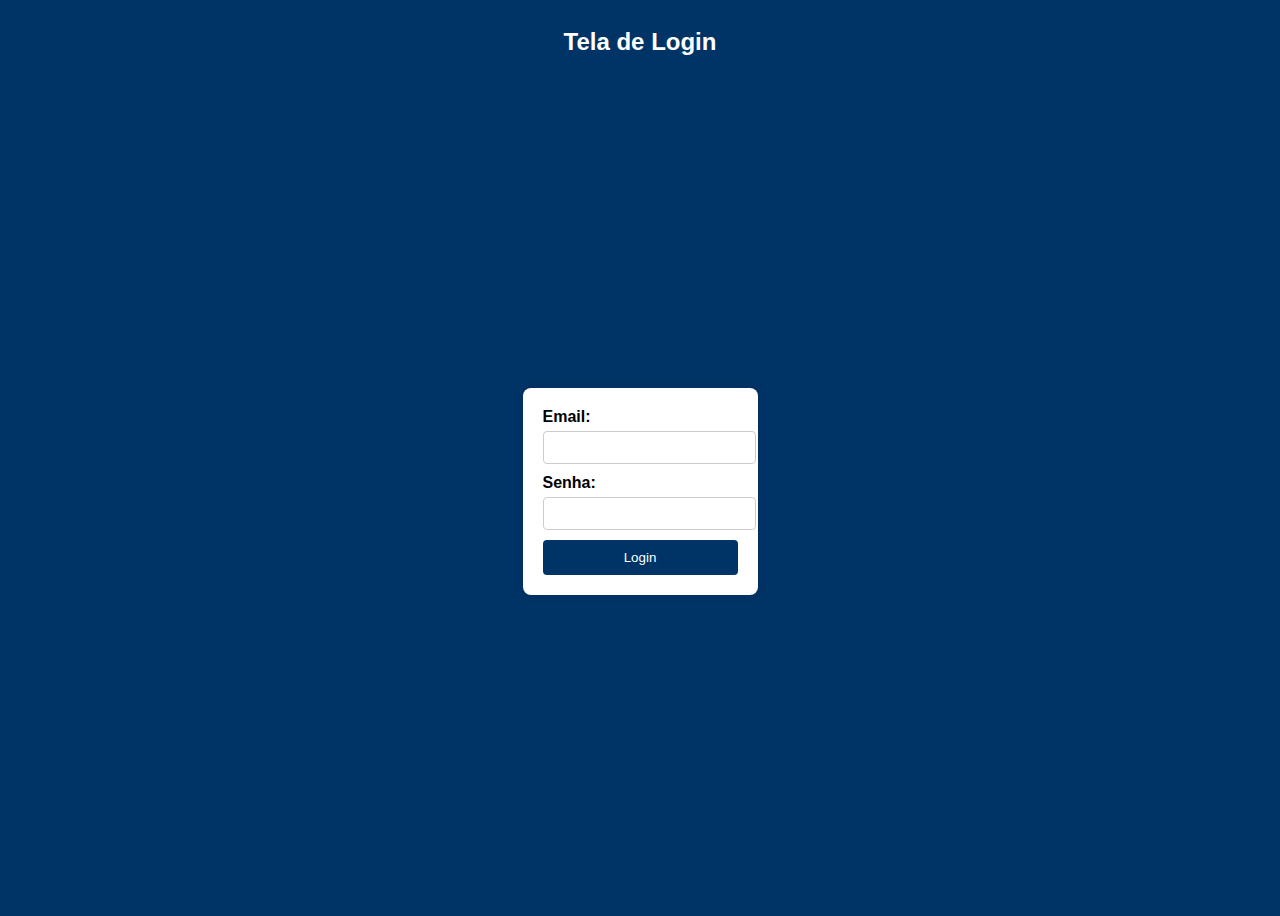
<file: CRUD_VALIDA/index.html>
<!DOCTYPE html>
<html lang="pt-br">
<head>
    <meta charset="UTF-8">
    <meta name="viewport" content="width=device-width, initial-scale=1.0">
    <title>Tela de Login</title>
    <link rel="stylesheet" href="styles.css">
</head>
<body>
    <h2>Tela de Login</h2>
    <form action="processar_login.php" method="POST"> <!-- Redireciona para o arquivo processar_login.php-->
        <label for="email">Email:</label>
        <input type="email" id="email" name="email" ><br>

        <label for="senha">Senha:</label>
        <input type="password" id="senha" name="senha"><br>

        <button type="submit">Login</button>
    </form>
    <script src="script.js"></script>
</body>
</html>
</file>
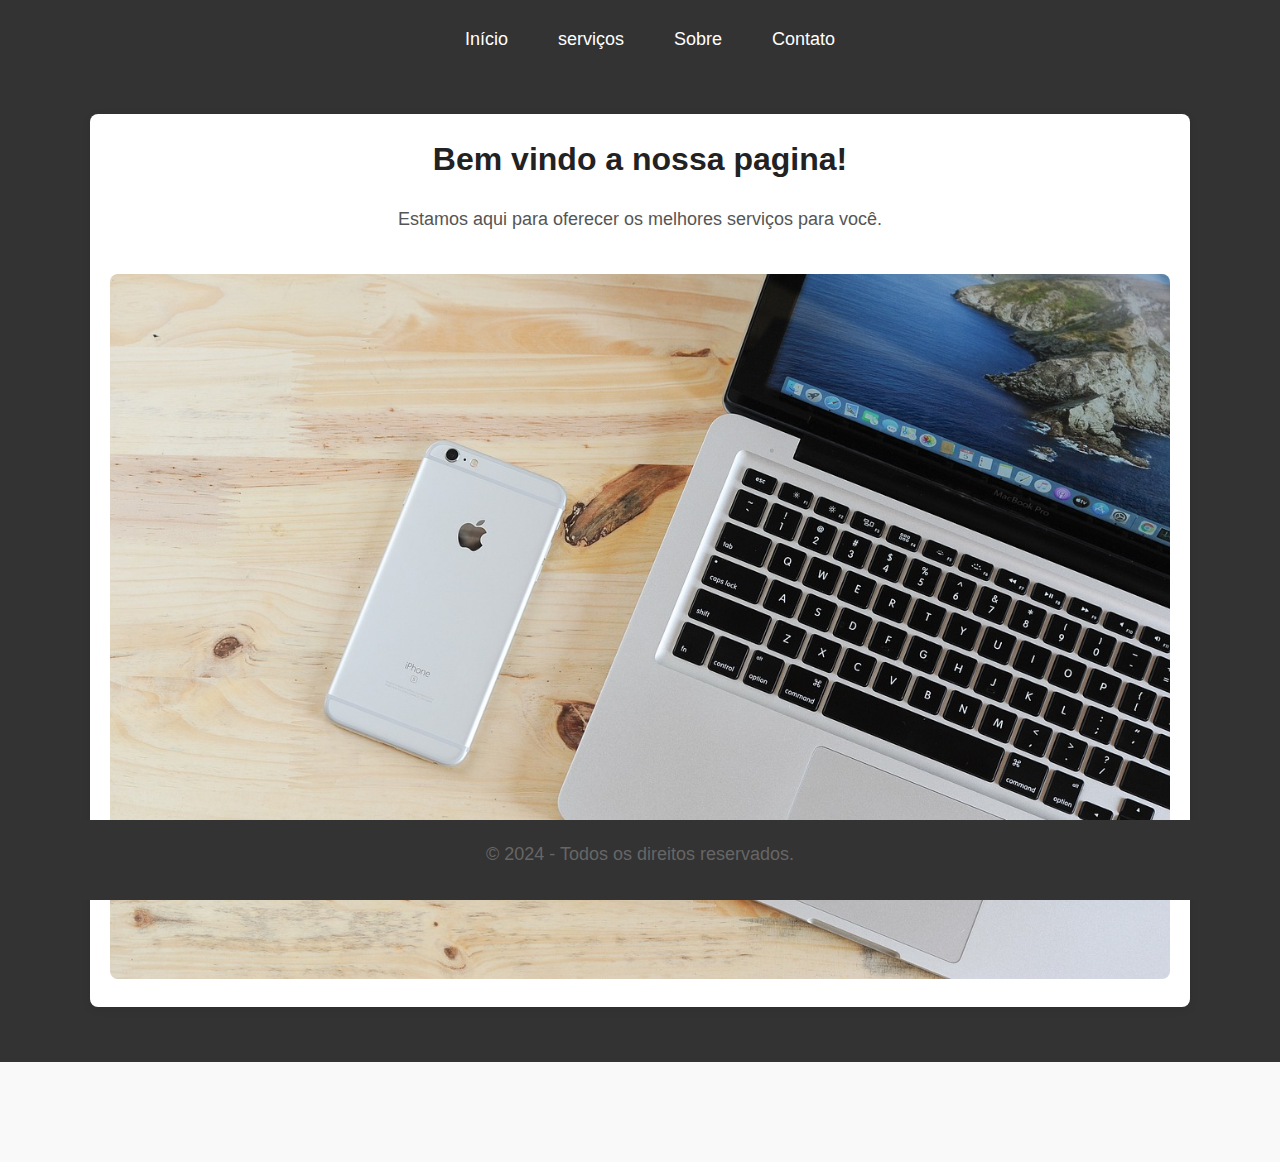
<file: Landing page 02/index.html>
<!DOCTYPE html>
<html lang="pt-BR">
<head>
    <meta charset="UTF-8">
    <meta name="viewport" content="width=device-width, initial-scale=1.0">
    <title>Jon's Site</title>
    <link rel="stylesheet" href="style.css">
</head>
<body>
    <header>
        <nav>
            <ul class="menu">
                <li><a href="Início">Início</a></li>
                <li class="dropdown">
                    <a href="">serviços</a>
                    <ul class="dropdown-content">
                        <li><a href="consultoria.html">consultoria<a></li>
                        <li><a href="suporte.html">Suporte</a></li>
                        <li><a href="desenvolvimento.html">Desenvolvimento</a></li>
                    </ul>
                </li>
                <li><a href="sobre.html">Sobre</a></li>
                <li><a href="contato.html">Contato</a></li>
            </ul>
        </nav>

        <main>
            <section class="content">
                <h1> Bem vindo a nossa pagina!</h1>
                <p> Estamos aqui para oferecer os melhores serviços para você.</p>
                <img src="computador.jpg" alt="Imagem de um computador">
            </section> <!-- PIXABAY -->
    </header>


        </main>

        <footer>
            <p>&copy; 2024 - Todos os direitos reservados. </p>
        </footer>
</body>
</html>
</file>
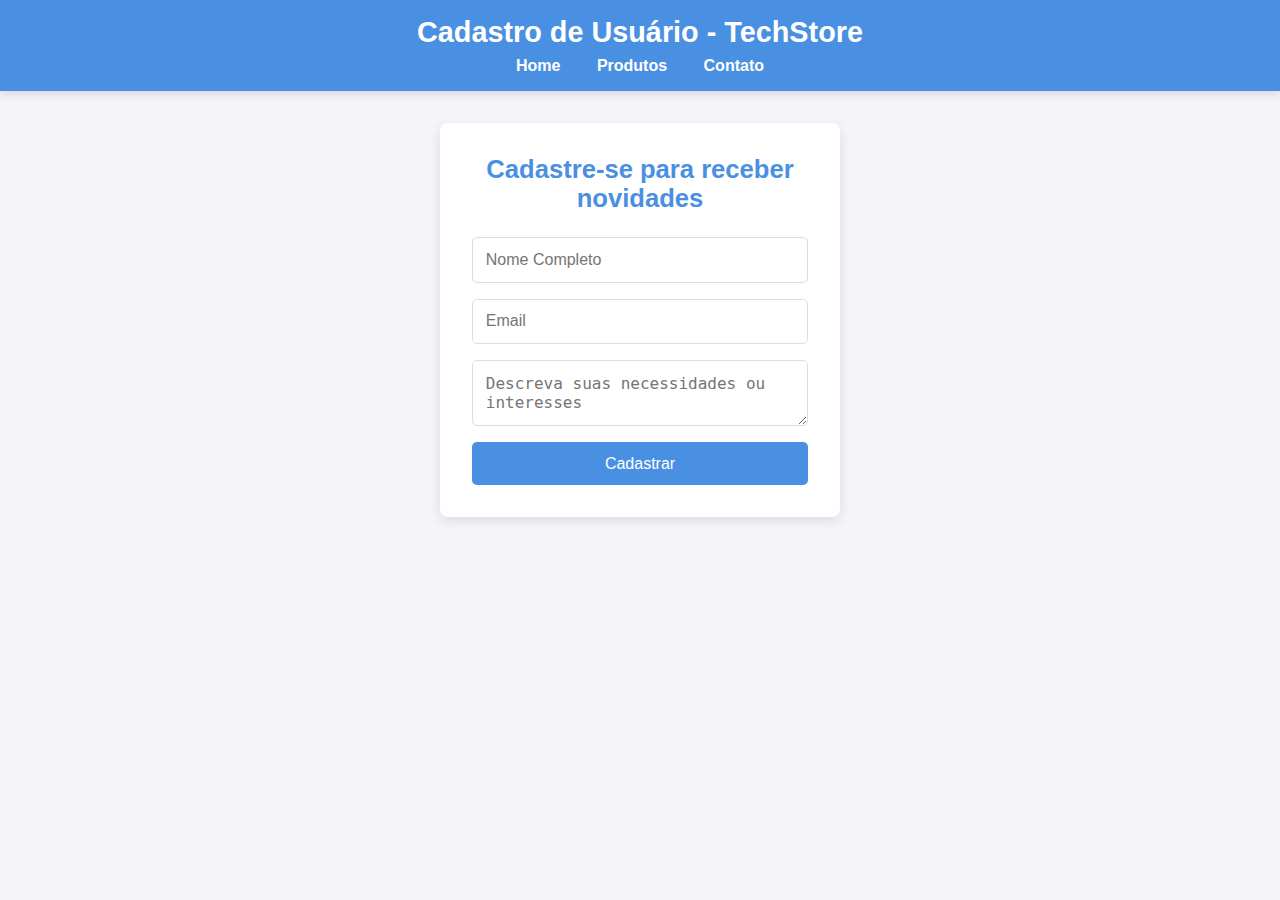
<file: Prova/index.html>
<!DOCTYPE html>
<html lang="pt-br">
<head>
    <meta charset="UTF-8">
    <meta name="viewport" content="width=device-width, initial-scale=1.0">
    <title>Cadastro de Usuário - TechStore</title>
    <link rel="stylesheet" href="style.css">
</head>
<body>
    <header>
        <h1>Cadastro de Usuário - TechStore</h1>
        <nav>
            <a href="index.html">Home</a>
            <a href="produtos.html">Produtos</a>
            <a href="contato.html">Contato</a>
        </nav>
    </header>

    <section class="cadastro-section">
        <h2>Cadastre-se para receber novidades</h2>
        <form action="processForm.php" method="POST">
            <input type="text" name="name" id="name" placeholder="Nome Completo" >
            <input type="email" name="email" id="email" placeholder="Email" >
            <textarea name="details" id="details" placeholder="Descreva suas necessidades ou interesses"></textarea>
            <button type="submit">Cadastrar</button>
        </form>
    </section>

    <script src="script.js"></script>
</body>
</html>
</file>
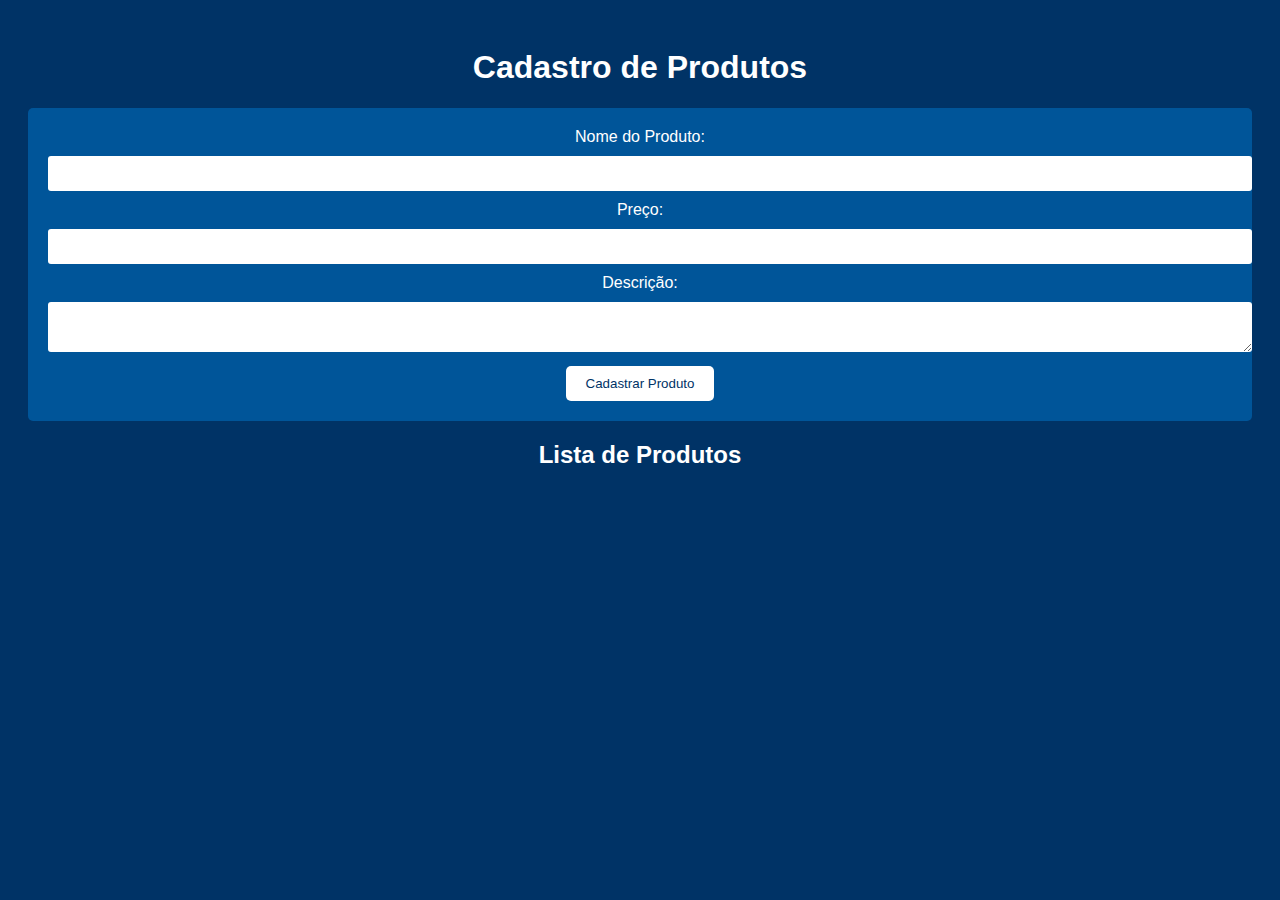
<file: SP/index.html>
<!DOCTYPE html>
<html lang="en">
<head>
    <meta charset="UTF-8">
    <meta name="viewport" content="width=device-width, initial-scale=1.0">
    <title>Cadastro de Produtos</title>
    <link rel="stylesheet" href="style.css">
</head>
<body>

    <h1>Cadastro de Produtos</h1>

    <form id="productForm" method="POST" action="add_product.php">
        <label for="name">Nome do Produto:</label>
        <input type="text" id="name" name="name" required><br>

        <label for="price">Preço:</label>
        <input type="number" id="price" name="price" step="0.01" required><br>

        <label for="description">Descrição:</label>
        <textarea id="description" name="description"></textarea><br>

        <button type="submit">Cadastrar Produto</button>
    </form>

    <h2>Lista de Produtos</h2>
    <div id="productList"></div>

    <script src="script.js"></script>
</body>
</html>
</file>
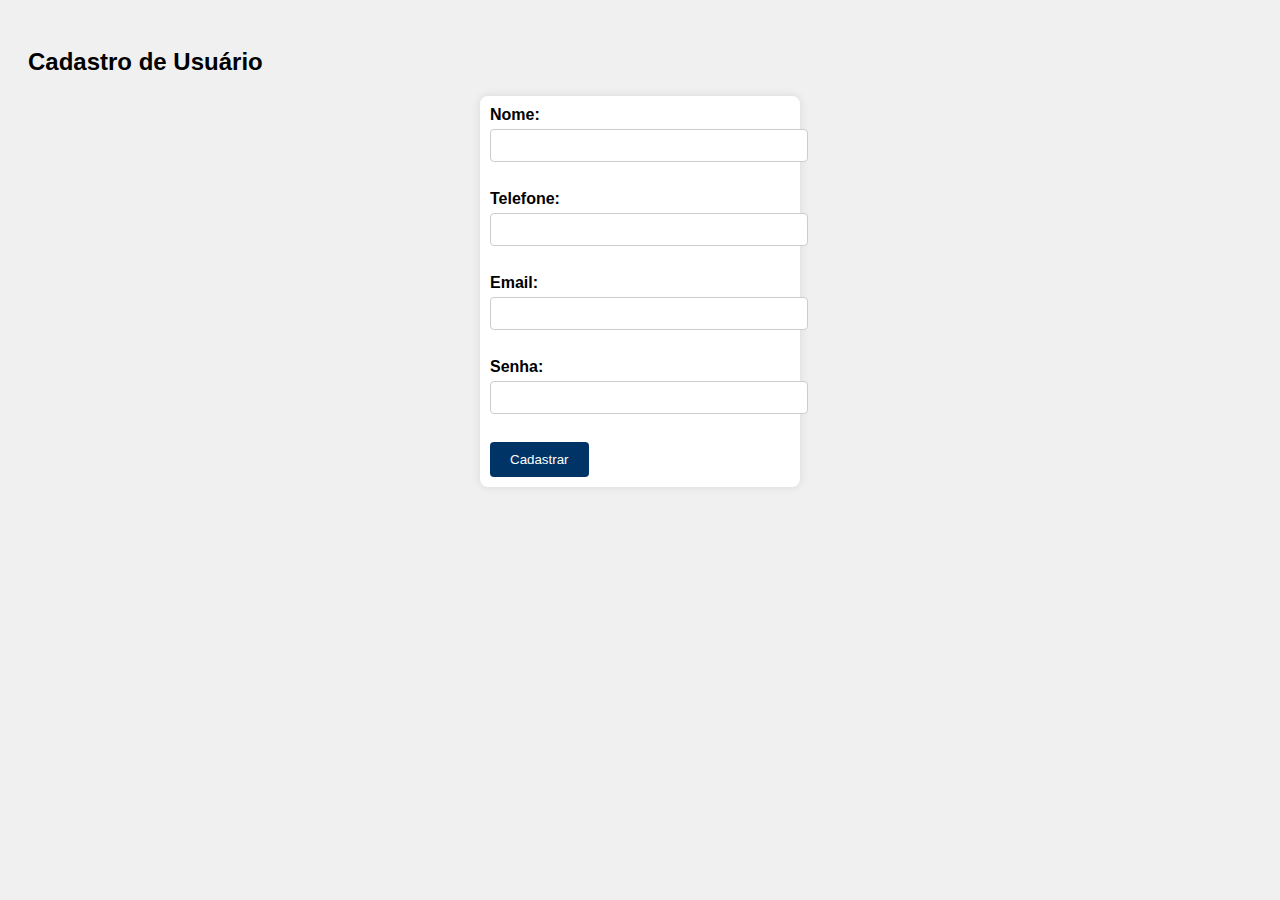
<file: CRUD_VALIDA/cad.html>
<!DOCTYPE html>
<html lang="pt-br">
<head>
    <meta charset="UTF-8">
    <meta name="viewport" content="width=device-width, initial-scale=1.0">
    <title>Cadastro</title>
    <link rel="stylesheet" href="style.css">
</head>
<body>
    <h2>Cadastro de Usuário</h2>
    <form action="inserir.php" method="POST">
        <label for="nome">Nome:</label>
        <input type="text" id="nome" name="nome"><br> <br>

        <label for="telefone">Telefone:</label>
        <input type="text" id="telefone" name="telefone"><br> <br>

        <label for="email">Email:</label>
        <input type="email" id="email" name="email"><br> <br>

        <label for="senha">Senha:</label>
        <input type="password" id="senha" name="senha"><br> <br>

        <button type="submit">Cadastrar</button>
    </form>
    <script src="script.js"></script>
</body>
</html>
</file>
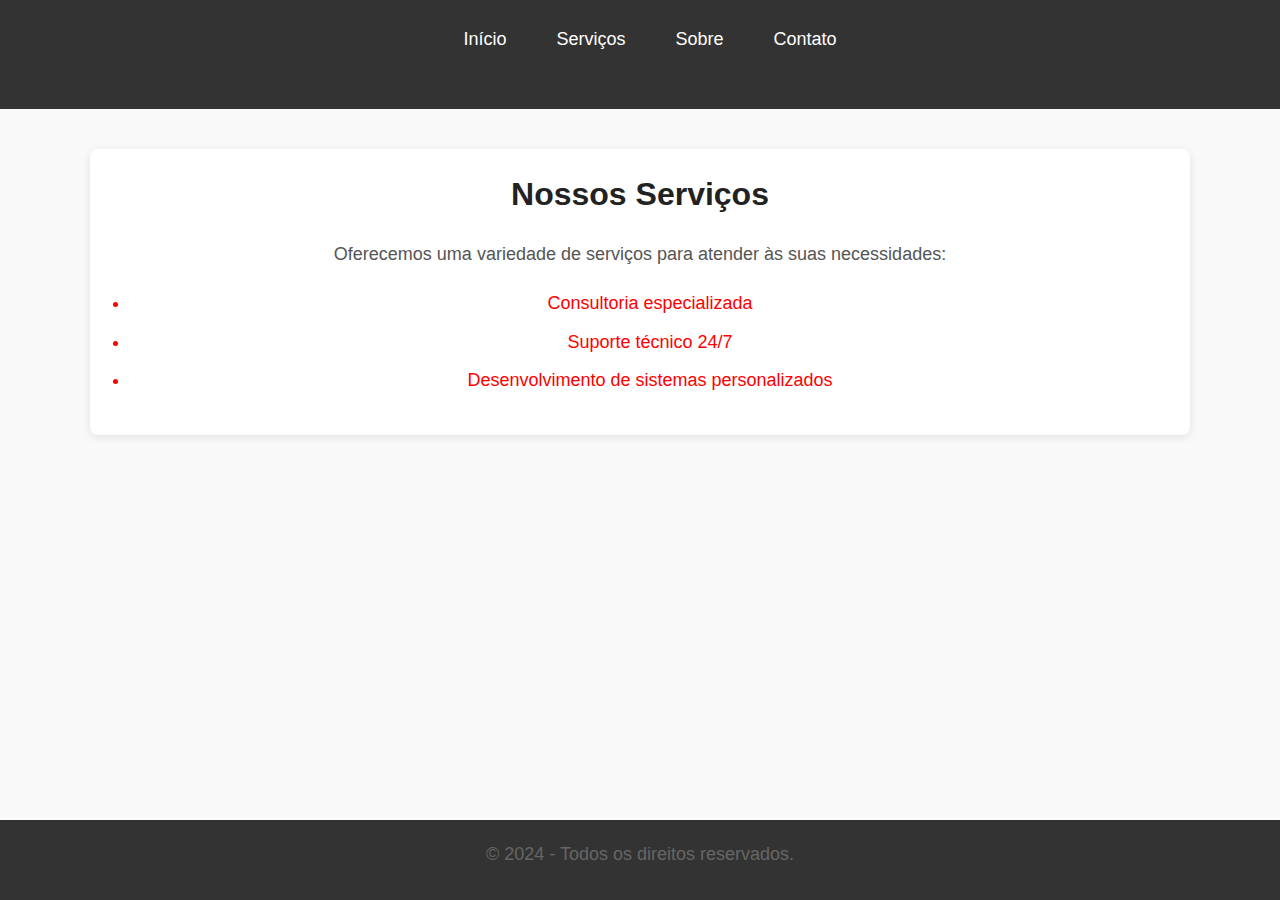
<file: Landing page 02/consultoria.html>
<!DOCTYPE html>
<html lang="pt-BR">
<head>
    <meta charset="UTF-8">
    <meta name="viewport" content="width=device-width, initial-scale=1.0">
    <meta http-equiv="X-UA-Compatible" content="IE=edge">
    <title>Nossos Serviços</title>
    <link rel="stylesheet" href="style.css">
</head>
<body>
    <header>
        <nav>
            <ul class="menu">
                <li><a href="index.html">Início</a></li>
                <li class="dropdown">
                    <a href="servicos.html">Serviços</a>
                    <ul class="dropdown-content">
                        <li><a href="consultoria.html">Consultoria</a></li>
                        <li><a href="suporte.html">Suporte</a></li>
                        <li><a href="desenvolvimento.html">Desenvolvimento</a></li>
                    </ul>
                </li>
                <li><a href="sobre.html">Sobre</a></li>
                <li><a href="contato.html">Contato</a></li>
            </ul>
        </nav>
    </header>

    <main>
        <section class="content">
            <h1>Nossos Serviços</h1>
            <p>Oferecemos uma variedade de serviços para atender às suas necessidades:</p>
            <ul>
                <li>Consultoria especializada</li>
                <li>Suporte técnico 24/7</li>
                <li>Desenvolvimento de sistemas personalizados</li>
            </ul>
        </section>
    </main>

    <footer>
        <p>&copy; 2024 - Todos os direitos reservados.</p>
    </footer>
</body>
</html>
</file>
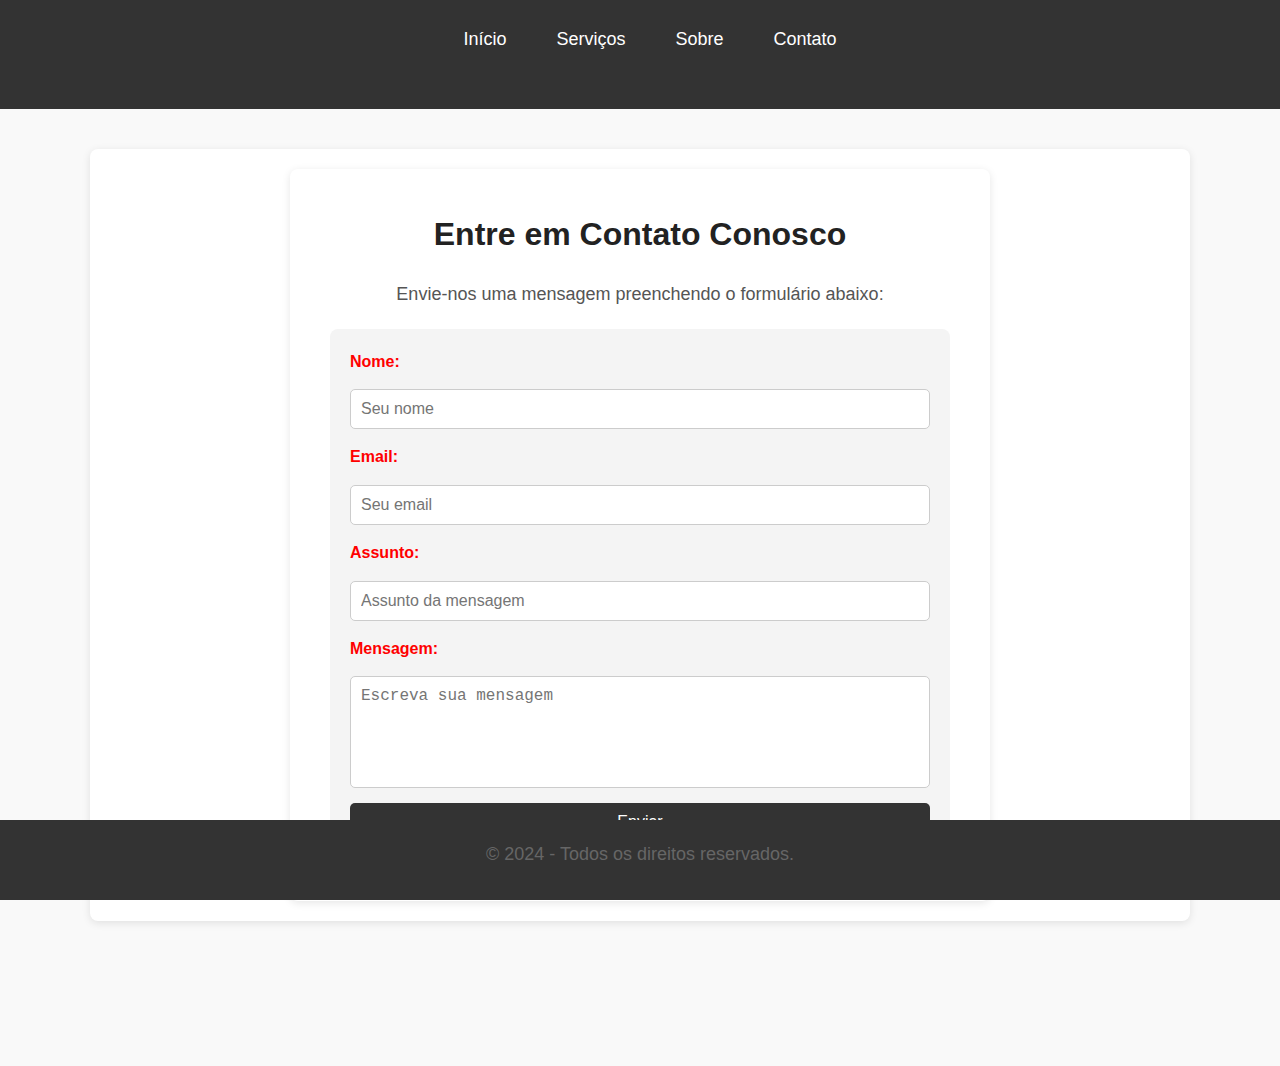
<file: Landing page 02/contato.html>
<!DOCTYPE html>
<html lang="pt-BR">
<head>
    <meta charset="UTF-8">
    <meta name="viewport" content="width=device-width, initial-scale=1.0">
    <meta http-equiv="X-UA-Compatible" content="IE=edge">
    <title>Contato</title>
    <link rel="stylesheet" href="style.css">
</head>
<body>
    <header>
        <nav>
            <ul class="menu">
                <li><a href="index.html">Início</a></li>
                <li class="dropdown">
                    <a href="servicos.html">Serviços</a>
                    <ul class="dropdown-content">
                        <li><a href="consultoria.html">Consultoria</a></li>
                        <li><a href="suporte.html">Suporte</a></li>
                        <li><a href="desenvolvimento.html">Desenvolvimento</a></li>
                    </ul>
                </li>
                <li><a href="sobre.html">Sobre</a></li>
                <li><a href="contato.html">Contato</a></li>
            </ul>
        </nav>
    </header>

    <main>
        <section class="contact">
            <h1>Entre em Contato Conosco</h1>
            <p>Envie-nos uma mensagem preenchendo o formulário abaixo:</p>
            
            <form action="#" method="post">
                <label for="nome">Nome:</label>
                <input type="text" id="nome" name="nome" required placeholder="Seu nome">

                <label for="email">Email:</label>
                <input type="email" id="email" name="email" required placeholder="Seu email">

                <label for="assunto">Assunto:</label>
                <input type="text" id="assunto" name="assunto" required placeholder="Assunto da mensagem">

                <label for="mensagem">Mensagem:</label>
                <textarea id="mensagem" name="mensagem" required placeholder="Escreva sua mensagem" rows="5"></textarea>

                <button type="submit">Enviar</button>
            </form>
        </section>
    </main>

    <footer>
        <p>&copy; 2024 - Todos os direitos reservados.</p>
    </footer>
</body>
</html>
</file>
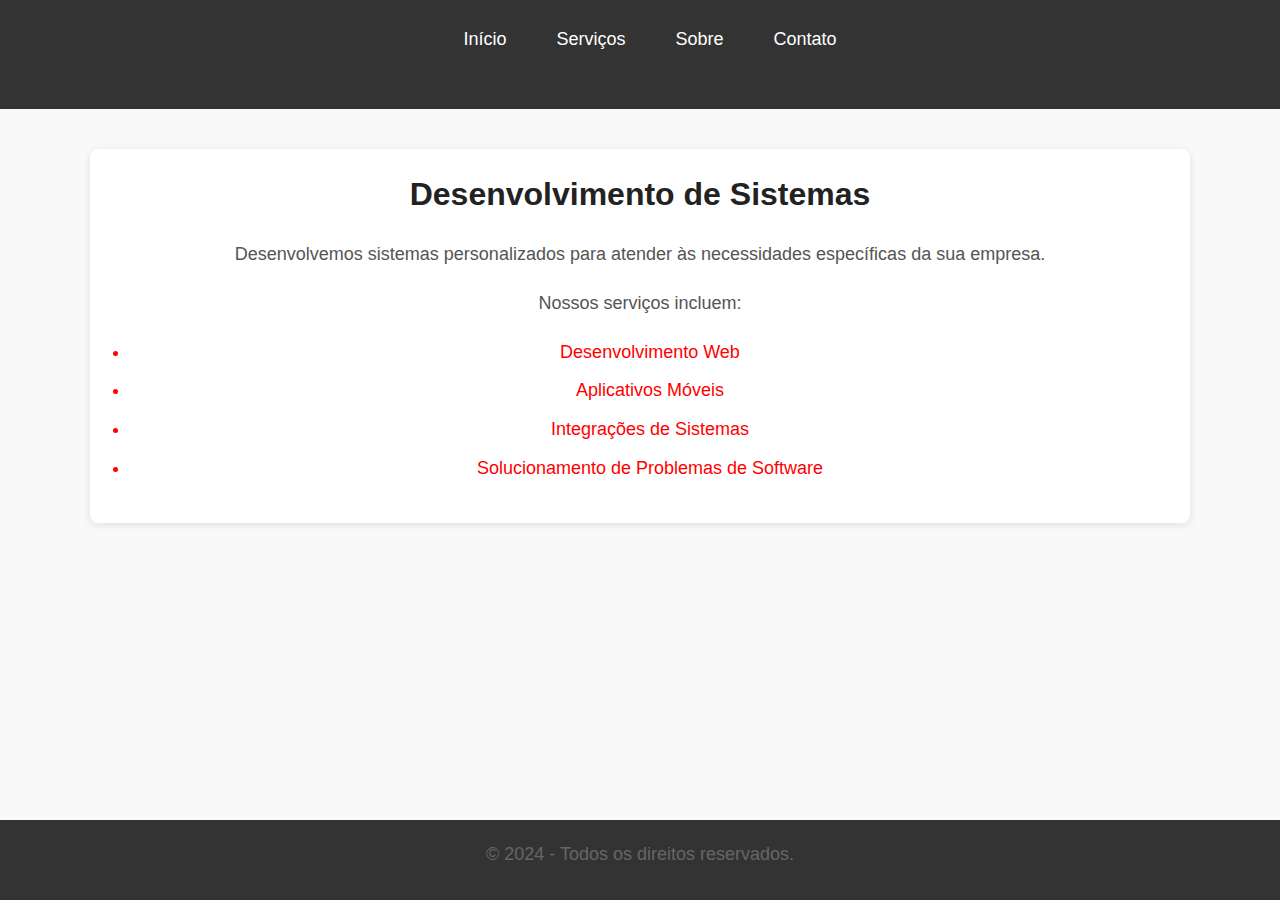
<file: Landing page 02/desenvolvimento.html>
<!DOCTYPE html>
<html lang="pt-BR">
<head>
    <meta charset="UTF-8">
    <meta name="viewport" content="width=device-width, initial-scale=1.0">
    <meta http-equiv="X-UA-Compatible" content="IE=edge">
    <title>Desenvolvimento</title>
    <link rel="stylesheet" href="style.css">
</head>
<body>
    <header>
        <nav>
            <ul class="menu">
                <li><a href="index.html">Início</a></li>
                <li class="dropdown">
                    <a href="servicos.html">Serviços</a>
                    <ul class="dropdown-content">
                        <li><a href="consultoria.html">Consultoria</a></li>
                        <li><a href="suporte.html">Suporte</a></li>
                        <li><a href="desenvolvimento.html">Desenvolvimento</a></li>
                    </ul>
                </li>
                <li><a href="sobre.html">Sobre</a></li>
                <li><a href="contato.html">Contato</a></li>
            </ul>
        </nav>
    </header>

    <main>
        <section class="content">
            <h1>Desenvolvimento de Sistemas</h1>
            <p>Desenvolvemos sistemas personalizados para atender às necessidades específicas da sua empresa.</p>
            <p>Nossos serviços incluem:</p>
            <ul>
                <li>Desenvolvimento Web</li>
                <li>Aplicativos Móveis</li>
                <li>Integrações de Sistemas</li>
                <li>Solucionamento de Problemas de Software</li>
            </ul>
        </section>
    </main>

    <footer>
        <p>&copy; 2024 - Todos os direitos reservados.</p>
    </footer>
</body>
</html>
</file>
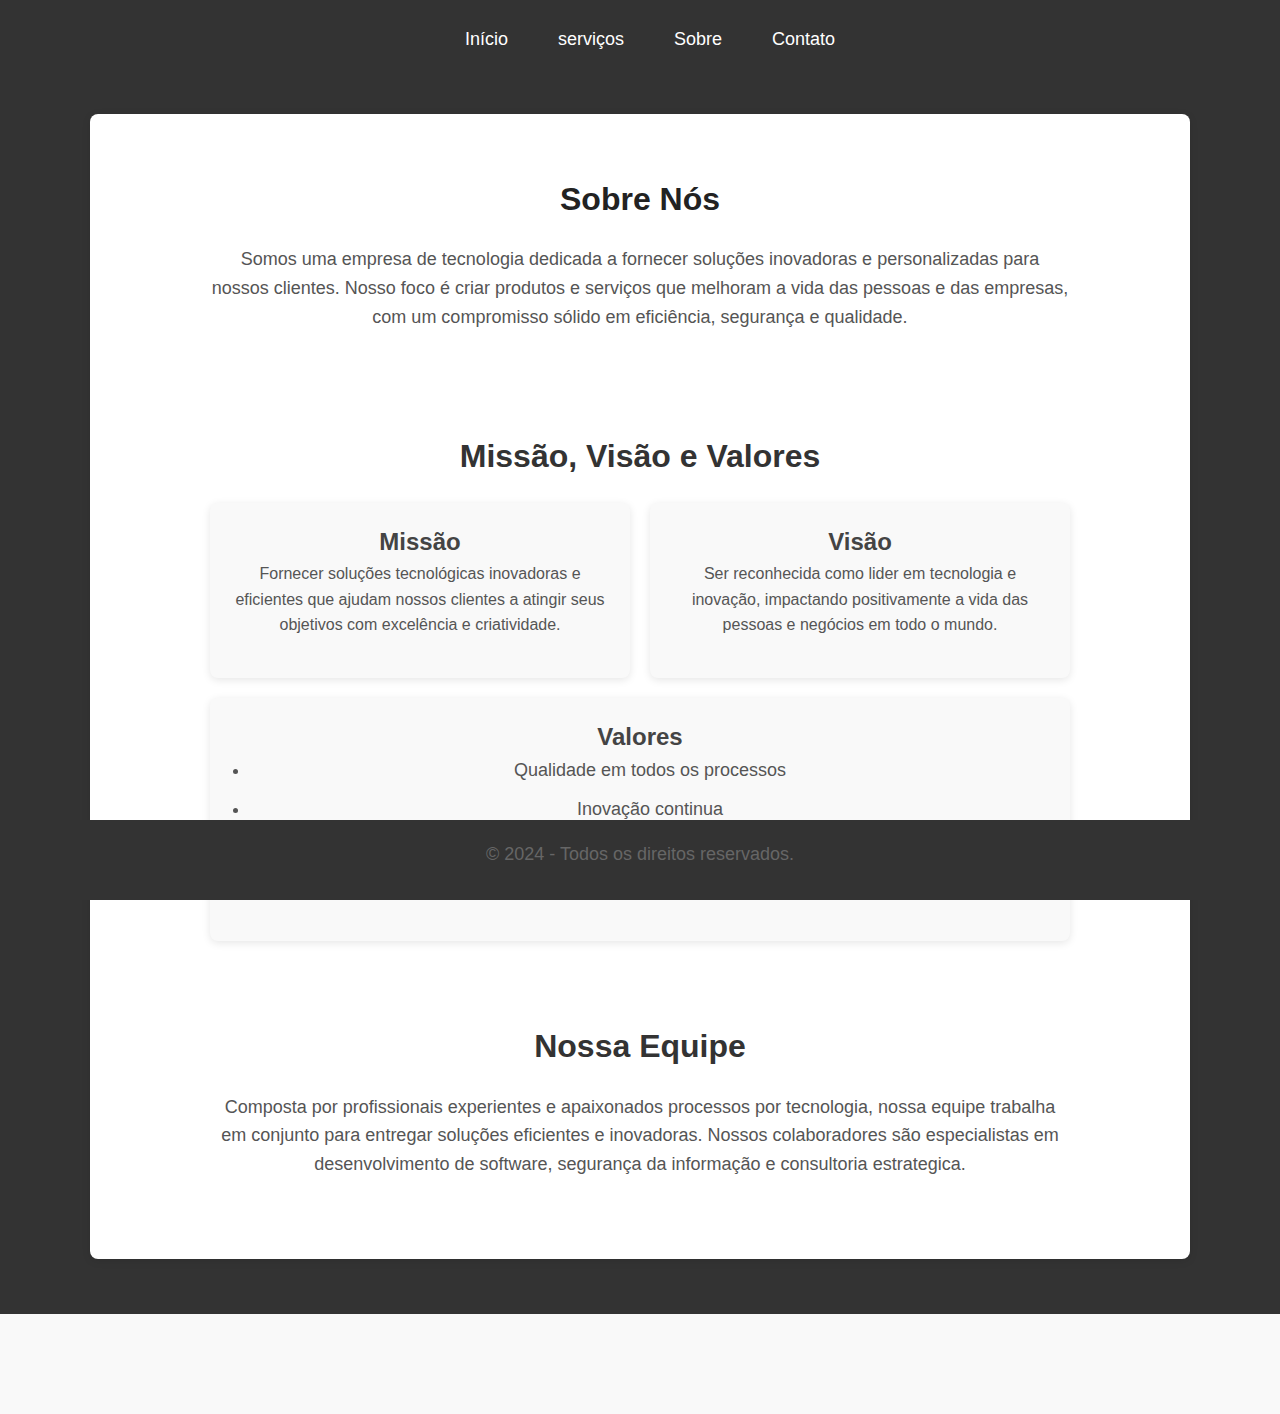
<file: Landing page 02/sobre.html>
<!DOCTYPE html>
<html lang="pt-BR">
<head>
    <meta charset="UTF-8">
    <meta name="viewport" content="width=device-width, initial-scale=1.0">
    <title>Document</title>
    <link rel="stylesheet" href="style.css">
</head>
<body>
    <header>
        <nav>
            <ul class="menu">
                <li><a href="Início">Início</a></li>
                <li class="dropdown">
                    <a href="">serviços</a>
                    <ul class="dropdown-content">
                        <li><a href="consultoria.html">consultoria<a></li>
                        <li><a href="suporte.html">Suporte</a></li>
                        <li><a href="desenvolvimento.html">Desenvolvimento</a></li>
                    </ul>
                </li>
                <li><a href="sobre.html">Sobre</a></li>
                <li><a href="contato.html">Contato</a></li>
            </ul>
        </nav>

    <main>
        <section class="about">
            <h1>Sobre Nós</h1>
            <p>Somos uma empresa de tecnologia dedicada a fornecer soluções 
            inovadoras e personalizadas para nossos clientes. Nosso foco é criar
            produtos e serviços que melhoram a vida das pessoas e das empresas,
            com um compromisso sólido em eficiência, segurança e qualidade.</p>
        </section>

        <section class="mission">
            <h2>Missão, Visão e Valores</h2>
            <div class="mission-values">
                <div class="mission-item">
                    <h3>Missão</h3>
                    <p>Fornecer soluções tecnológicas inovadoras e eficientes que 
                    ajudam nossos clientes a atingir seus objetivos com 
                    excelência e criatividade.</p>
                </div>
                <div class="mission-item">
                    <h3>Visão</h3>
                    <p>Ser reconhecida como lider em tecnologia e inovação,
                    impactando positivamente a vida das pessoas e negócios em 
                    todo o mundo.</p>
                </div>
                <div class="mission-item">
                    <h3>Valores</h3>
                    <ul>
                        <li>Qualidade em todos os processos</li>
                        <li>Inovação continua</li>
                        <li>Foco no cliente</li>
                        <li>Ética e transparência</li>
                    </ul>
                </div>
            </div>
        </section>

        <section class="team">
            <h2>Nossa Equipe</h2>
            <p>Composta por profissionais experientes e apaixonados processos por
            tecnologia, nossa equipe trabalha em conjunto para entregar soluções
            eficientes e inovadoras. Nossos colaboradores são especialistas em 
            desenvolvimento de software, segurança da informação e consultoria
            estrategica.</p>
        </section>
    </main>

    <footer>
        <p>&copy; 2024 - Todos os direitos reservados.</p>
    </footer>
    
</body>
</html>
</file>
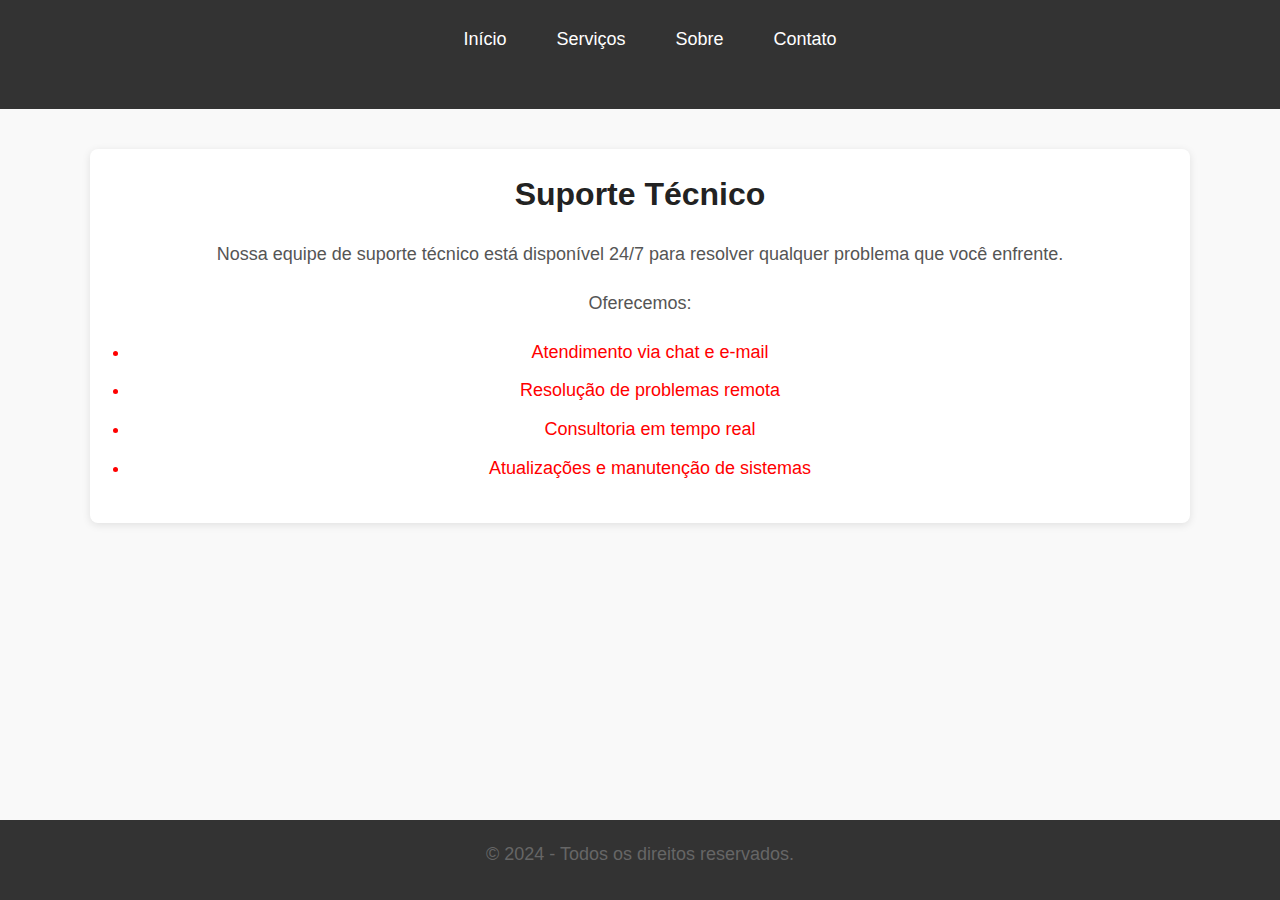
<file: Landing page 02/suporte.html>
<!DOCTYPE html>
<html lang="pt-BR">
<head>
    <meta charset="UTF-8">
    <meta name="viewport" content="width=device-width, initial-scale=1.0">
    <meta http-equiv="X-UA-Compatible" content="IE=edge">
    <title>Suporte</title>
    <link rel="stylesheet" href="style.css">
</head>
<body>
    <header>
        <nav>
            <ul class="menu">
                <li><a href="index.html">Início</a></li>
                <li class="dropdown">
                    <a href="servicos.html">Serviços</a>
                    <ul class="dropdown-content">
                        <li><a href="consultoria.html">Consultoria</a></li>
                        <li><a href="suporte.html">Suporte</a></li>
                        <li><a href="desenvolvimento.html">Desenvolvimento</a></li>
                    </ul>
                </li>
                <li><a href="sobre.html">Sobre</a></li>
                <li><a href="contato.html">Contato</a></li>
            </ul>
        </nav>
    </header>

    <main>
        <section class="content">
            <h1>Suporte Técnico</h1>
            <p>Nossa equipe de suporte técnico está disponível 24/7 para resolver qualquer problema que você enfrente.</p>
            <p>Oferecemos:</p>
            <ul>
                <li>Atendimento via chat e e-mail</li>
                <li>Resolução de problemas remota</li>
                <li>Consultoria em tempo real</li>
                <li>Atualizações e manutenção de sistemas</li>
            </ul>
        </section>
    </main>

    <footer>
        <p>&copy; 2024 - Todos os direitos reservados.</p>
    </footer>
</body>
</html>
</file>
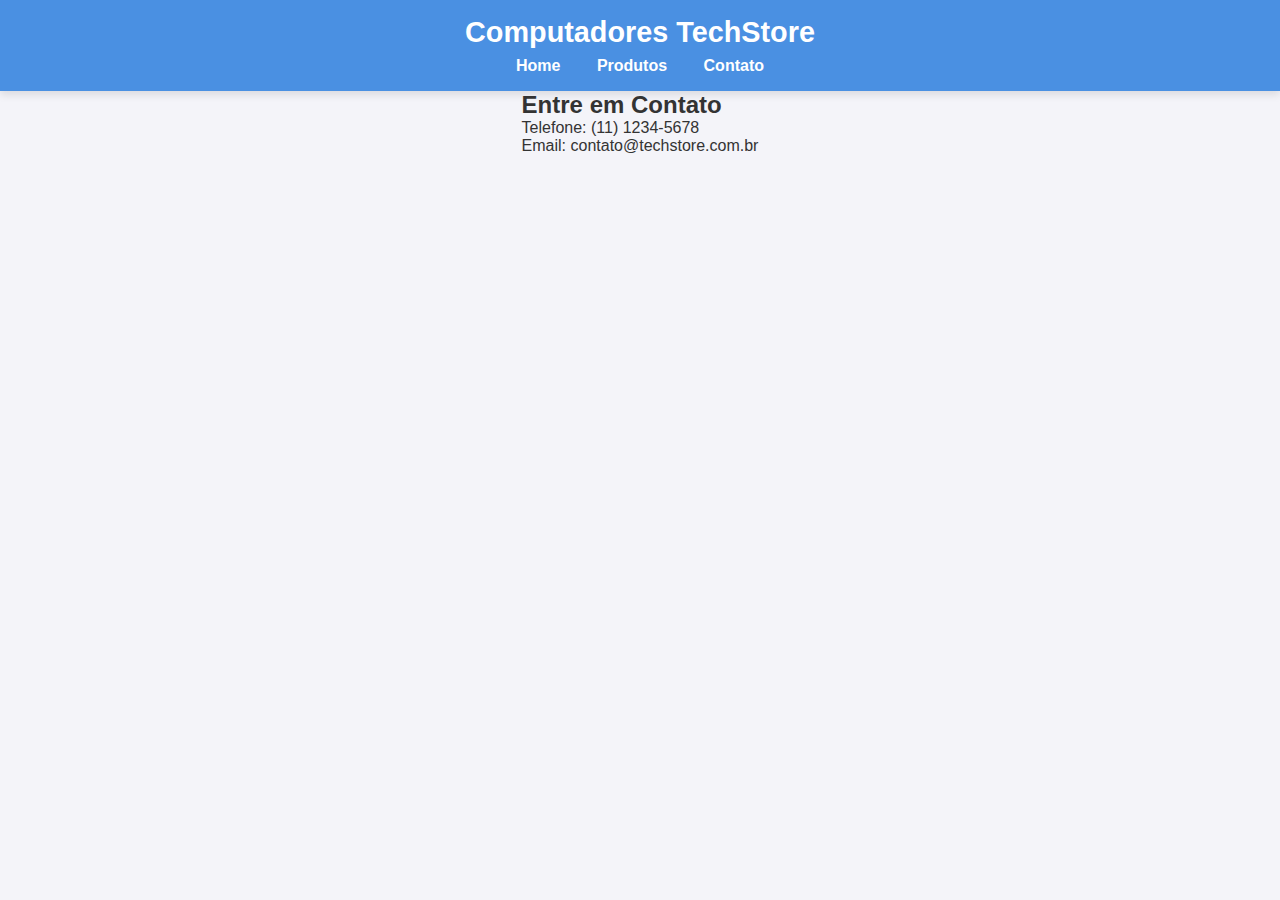
<file: Prova/contato.html>
<!DOCTYPE html>
<html lang="pt-br">
<head>
    <meta charset="UTF-8">
    <meta name="viewport" content="width=device-width, initial-scale=1.0">
    <title>Venda de Computadores - Contato</title>
    <link rel="stylesheet" href="style.css">
</head>
<body>
    <header>
        <h1>Computadores TechStore</h1>
        <nav>
            <a href="index.html">Home</a>
            <a href="produtos.html">Produtos</a>
            <a href="contato.html">Contato</a>
        </nav>
    </header>
    
    <section class="contact">
        <h2>Entre em Contato</h2>
        <p>Telefone: (11) 1234-5678</p>
        <p>Email: contato@techstore.com.br</p>
    </section>
</body>
</html>
</file>
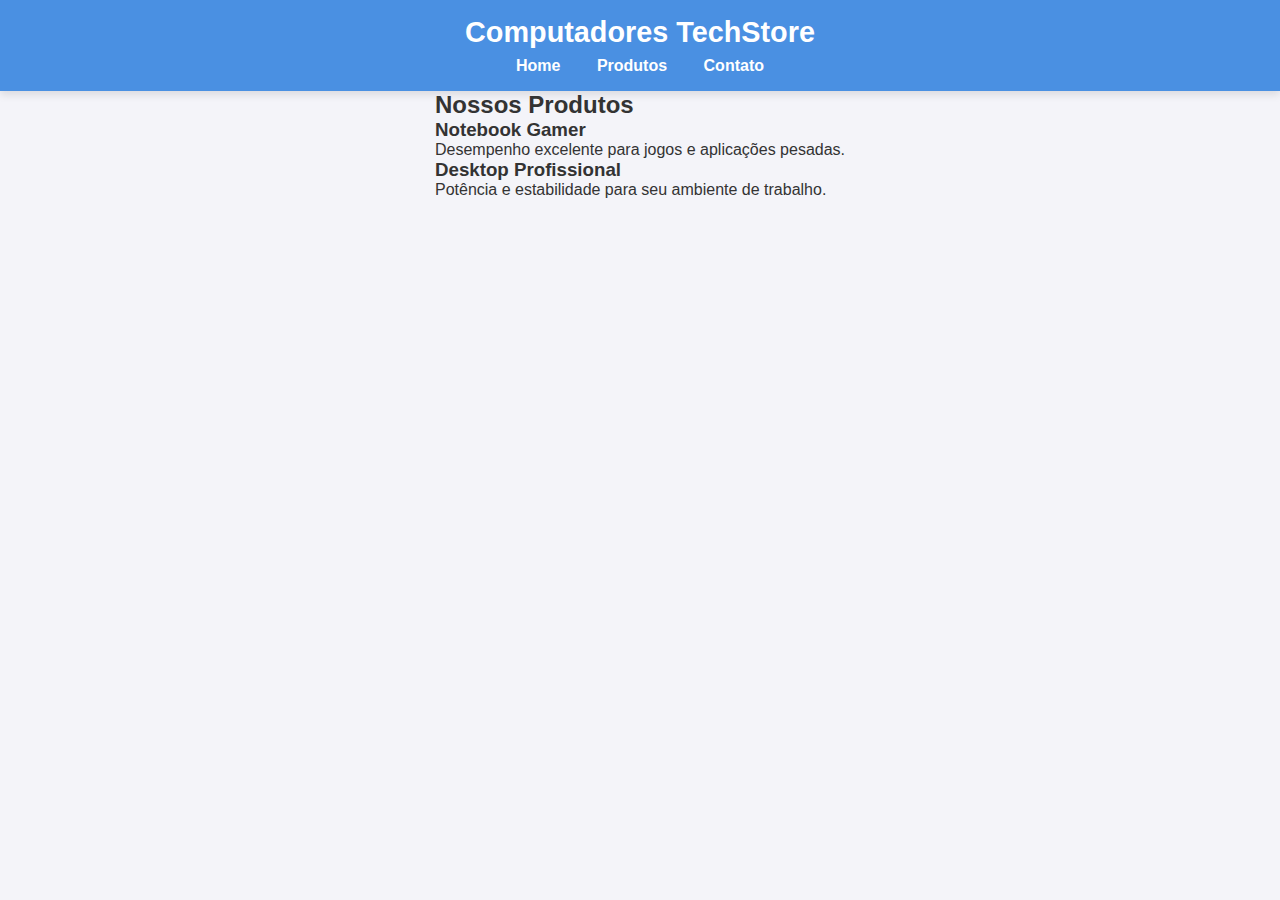
<file: Prova/produtos.html>
<!DOCTYPE html>
<html lang="pt-br">
<head>
    <meta charset="UTF-8">
    <meta name="viewport" content="width=device-width, initial-scale=1.0">
    <title>Venda de Computadores - Produtos</title>
    <link rel="stylesheet" href="style.css">
</head>
<body>
    <header>
        <h1>Computadores TechStore</h1>
        <nav>
            <a href="index.html">Home</a>
            <a href="produtos.html">Produtos</a>
            <a href="contato.html">Contato</a>
        </nav>
    </header>
    
    <section class="products">
        <h2>Nossos Produtos</h2>
        <div class="product-card">
            <h3>Notebook Gamer</h3>
            <p>Desempenho excelente para jogos e aplicações pesadas.</p>
        </div>
        <div class="product-card">
            <h3>Desktop Profissional</h3>
            <p>Potência e estabilidade para seu ambiente de trabalho.</p>
        </div>
    </section>
</body>
</html>
</file>
<file: CRUD_VALIDA/styles.css>
body{
    display: flex;
    flex-direction: column;
    justify-content: center;
    align-items: center;
    height: 100vh;
    background-color: #003366;
    color: white;
    font-family: Arial, sans-serif;
}

h2{
    margin-bottom: 20px;
}

form{
    background-color: white;
    padding: 20px;
    border-radius: 8px;
    max-width: 300px;
    margin: auto;
    box-shadow: 0 0 10px rgba(0, 0, 0, 0.1);
}

label{
    font-weight: bold;
    display: block;
    margin-bottom: 5px;
    color: black;
}

input[type="email"], input[type="password"]{
    width: 100%;
    padding: 8px;
    border: 1px solid #ccc;
    border-radius: 4px;
    margin-bottom: 10px;
}

button{
    background-color: #003366;
    color: white;
    padding: 10px 20px;
    border: none;
    border-radius: 4px;
    cursor: pointer;
    width: 100%;
}

button:hover{
    background-color: white;
    color: #003366;
    border: 1px solid #003366;
}
</file>
<file: SP/style.css>
/* Definir o fundo da página como azul escuro e o texto branco */
body {
    background-color: #003366; /* Fundo azul escuro */
    color: white; /* Texto branco */
    font-family: Arial, sans-serif;
    text-align: center;
    padding: 20px;
}

/* Estilização do formulário de cadastro de produtos */
form {
    background-color: #005599; /* Cor de fundo do formulário */
    padding: 20px;
    border-radius: 5px; /* Bordas arredondadas */
    margin-bottom: 20px;
}

/* Estilo para os campos de entrada */
input[type="text"], input[type="number"], textarea {
    width: 100%;
    padding: 10px;
    margin: 10px 0;
    border-radius: 3px; /* Bordas arredondadas */
    border: none;
}

/* Estilo do botão */
button {
    background-color: white; /* Fundo branco */
    color: #003366; /* Texto azul escuro */
    padding: 10px 20px;
    border: none;
    border-radius: 5px;
    cursor: pointer;
}

/* Efeito hover no botão */
button:hover {
    background-color: #003366; /* Fundo azul escuro */
    color: white; /* Texto branco */
}

/* Lista de produtos */
#productList {
    margin-top: 20px;
}
</file>
<file: CRUD_VALIDA/style.css>
body{
    font-family: Arial, sans-serif;
    background-color: #f0f0f0;
    padding: 20px;
}

form{
    background-color: white;
    padding: 10px;
    border-radius: 8px;
    max-width: 300px;
    margin: auto;
    box-shadow: 0 0 10px rgba(0, 0, 0, 0.1);
}

label{
    font-weight: bold;
    display: block;
    margin-bottom: 5px;
}

input[type="text"], input[type="email"], input[type="password"]{
    width: 100%;
    padding: 8px;
    border: 1px solid #ccc;
    border-radius: 4px;
    margin-bottom: 10px;
}

button{
    background-color: #003366;
    color: white;
    border: none;
    padding: 10px 20px;
    border-radius: 4px;
    cursor: pointer;
}

button:hover{
    background-color: white;
    color: #003366;
    border: 1px solid #003366;
}
</file>
<file: Landing page 02/style.css>
/* Reset básico: remove margens e preenchimentos padrão */
* {
    margin: 0;
    padding: 0;
    box-sizing: border-box;
}

/* Estilos globais */
body {
    font-family: 'Arial', sans-serif;
    line-height: 1.6;
    color: #ff0000;
    background-color: #f9f9f9;
    padding-bottom: 100px; /* Para evitar sobreposição do rodapé fixo */
}

/* Estilo do cabeçalho e menu */
header {
    background-color: #333;
    padding: 15px 0;
}

nav ul {
    list-style: none;
    display: flex;
    justify-content: center;
    gap: 20px;
}

nav ul li {
    position: relative;
}

nav ul li a {
    color: #fff;
    text-decoration: none;
    padding: 10px 15px;
    display: block;
    transition: background-color 0.3s ease;
}

nav ul li a:hover {
    background-color: #555;
    border-radius: 5px;
}

/* Dropdown */
.dropdown-content {
    display: none;
    position: absolute;
    background-color: #444;
    min-width: 160px;
    top: 100%;
    left: 0;
    border-radius: 5px;
    box-shadow: 0 8px 16px rgba(0, 0, 0, 0.2);
    z-index: 1;
}

.dropdown-content li a {
    color: #fff;
    padding: 10px;
}

.dropdown-content li a:hover {
    background-color: #666;
}

/* Mostra o dropdown ao passar o mouse */
.dropdown:hover .dropdown-content {
    display: block;
}

/* Estilo da área principal */
main {
    max-width: 1100px;
    margin: 40px auto;
    padding: 20px;
    background-color: #fff;
    border-radius: 8px;
    box-shadow: 0 2px 8px rgba(0, 0, 0, 0.1);
    text-align: center;
}

main h1 {
    font-size: 32px;
    margin-bottom: 20px;
    color: #222;
}

main p {
    font-size: 18px;
    margin-bottom: 20px;
    color: #555;
}

main img {
    max-width: 100%;
    height: auto;
    margin-top: 20px;
    border-radius: 8px;
}

/* Estilo das listas */
ul {
    list-style-type: disc;
    margin-left: 20px;
    margin-bottom: 20px;
}

ul li {
    margin-bottom: 10px;
    font-size: 18px;
}

/* Estilo do rodapé */
footer {
    background-color: #333;
    color: white;
    text-align: center;
    padding: 20px 0;
    position: fixed;
    bottom: 0;
    width: 100%;
    height: 80px;
}

/* Sobre - Seções */
.about, .mission, .team {
    padding: 40px 20px;
    max-width: 900px;
    margin: 0 auto;
}

h1, h2 {
    font-size: 32px;
    margin-bottom: 20px;
    color: #333;
}

p {
    font-size: 18px;
    line-height: 1.6;
    color: #666;
    margin-bottom: 20px;
}

/* Missão, Visão e Valores */
.mission-values {
    display: flex;
    flex-wrap: wrap;
    justify-content: space-between;
    gap: 20px;
}

.mission-item {
    flex: 1;
    min-width: 280px;
    background-color: #f9f9f9;
    padding: 20px;
    border-radius: 8px;
    box-shadow: 0 2px 8px rgba(0, 0, 0, 0.1);
}

.mission-item h3 {
    font-size: 24px;
    color: #444;
}

.mission-item p, .mission-item ul {
    font-size: 16px;
    color: #555;
}

/* Estilo da seção de contato */
.contact {
    padding: 40px;
    max-width: 700px;
    margin: 0 auto;
    text-align: center;
    background-color: #fff;
    border-radius: 8px;
    box-shadow: 0 2px 8px rgba(0, 0, 0, 0.1);
}

.contact form {
    display: flex;
    flex-direction: column;
    gap: 15px;
    background-color: #f4f4f4;
    padding: 20px;
    border-radius: 8px;
}

.contact label {
    text-align: left;
    font-weight: bold;
}

.contact input[type="text"], 
.contact input[type="email"], 
.contact textarea {
    width: 100%;
    padding: 10px;
    font-size: 16px;
    border: 1px solid #ccc;
    border-radius: 5px;
}

.contact textarea {
    resize: none;
}

.contact button {
    padding: 10px 15px;
    background-color: #333;
    color: white;
    font-size: 16px;
    border: none;
    border-radius: 5px;
    cursor: pointer;
    transition: background-color 0.3s ease;
}

.contact button:hover {
    background-color: #555;
}

/* Responsividade */
@media (max-width: 768px) {
    nav ul {
        flex-direction: column;
        gap: 10px;
    }

    main {
        padding: 15px;
    }

    .mission-values {
        flex-direction: column;
        gap: 20px;
    }

    footer {
        position: static;
    }
}
</file>
<file: Prova/style.css>
/* Reset básico */
* {
    margin: 0;
    padding: 0;
    box-sizing: border-box;
}

/* Estilo para o body */
body {
    font-family: Arial, sans-serif;
    background-color: #f4f4f9;
    color: #333;
    display: flex;
    flex-direction: column;
    align-items: center;
}

/* Cabeçalho */
header {
    width: 100%;
    background-color: #4a90e2;
    color: white;
    padding: 1rem 0;
    text-align: center;
    box-shadow: 0 4px 8px rgba(0, 0, 0, 0.1);
}

header h1 {
    font-size: 1.8rem;
    margin-bottom: 0.5rem;
}

nav {
    margin-top: 0.5rem;
}

nav a {
    color: white;
    text-decoration: none;
    margin: 0 1rem;
    font-weight: bold;
    transition: color 0.3s;
}

nav a:hover {
    color: #d1eaff;
}

/* Seção de cadastro */
.cadastro-section {
    background-color: #fff;
    padding: 2rem;
    margin-top: 2rem;
    border-radius: 8px;
    box-shadow: 0 4px 12px rgba(0, 0, 0, 0.1);
    width: 90%;
    max-width: 400px;
    text-align: center;
}

.cadastro-section h2 {
    color: #4a90e2;
    font-size: 1.6rem;
    margin-bottom: 1.5rem;
}

form {
    display: flex;
    flex-direction: column;
    gap: 1rem;
}

form input,
form textarea {
    width: 100%;
    padding: 0.8rem;
    border: 1px solid #ddd;
    border-radius: 5px;
    font-size: 1rem;
    transition: border-color 0.3s;
}

form input:focus,
form textarea:focus {
    border-color: #4a90e2;
    outline: none;
}

form button {
    padding: 0.8rem;
    font-size: 1rem;
    background-color: #4a90e2;
    color: white;
    border: none;
    border-radius: 5px;
    cursor: pointer;
    transition: background-color 0.3s;
}

form button:hover {
    background-color: #357abd;
}
</file>
